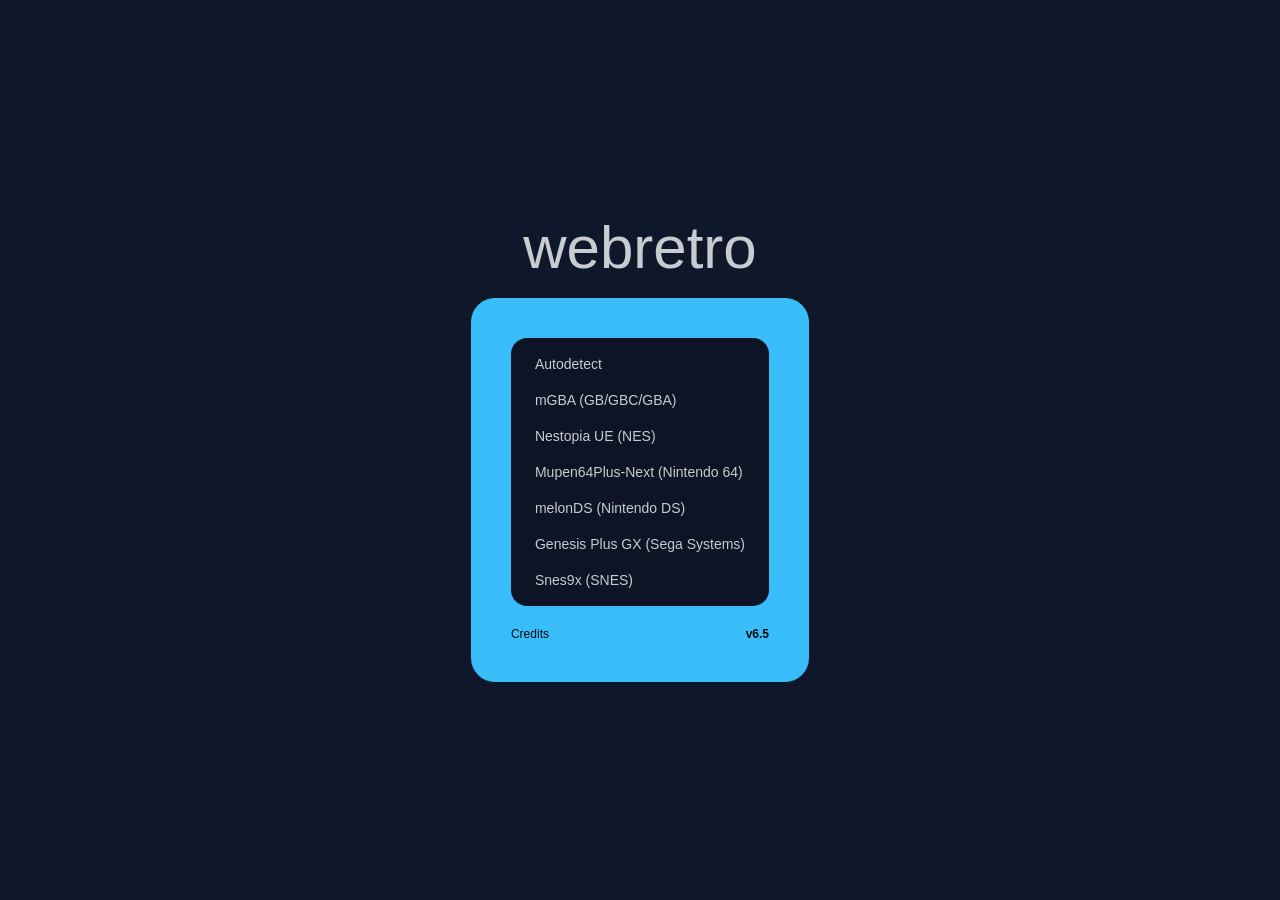
<file: index.html>
<!-- Base Source Code: https://github.com/BinBashBanana/webretro -->
<html data-theme="night">
    <head>
    	<title>webretro</title>
    	<link rel="stylesheet" href="assets/base.css">
    	<link rel="stylesheet" href="assets/daisyui.min.css">
    	<link rel="stylesheet" href="assets/jswindow.css">
    	<link rel="dns-prefetch" href="https://cdn.jsdelivr.net/">
    </head>
    
    <body>
    	<div class="main bg-base-100" id="mainarea">
    
    		<div id="menubar" class="m-4">
    			<input type="checkbox" id="menuhider" checked>
    			<label for="menuhider" class="menuhiderlabel"></label>
    			<ul id="menu" class="items-center justify-center rounded-3xl z-10 p-20 flex flex-col justify-between select-none">
    				<li>
    					<a id="keybindsbutton" href="">Keybinds</a>
    				</li>
    				<li>
    					Saves
    					<ul>
    						<li class="pointer disabled" id="savegame">Save Game</li>
    						<li class="pointer disabled" id="resetbutton">Reset</li>
    						<li class="pointer disabled" id="exportsave">Export SRAM</li>
    						<li class="pointer disabled" id="importsave">Import SRAM</li>
    						<li class="disabled"><label><input type="checkbox" id="autosave" checked disabled>Autosave
    								(5m)</label></li>
    						<li><a id="savesbutton" href="">Recover Saves</a></li>
    					</ul>
    				</li>
    				<li>States
    					<ul>
    						<li class="pointer disabled" id="savestate">Save State</li>
    						<li class="pointer disabled" id="loadstate">Load State</li>
    						<li class="pointer disabled" id="undosavestate">Undo Save State</li>
    						<li class="pointer disabled" id="undoloadstate">Undo Load State</li>
    						<li class="pointer disabled" id="exportstate">Export State</li>
    						<li class="pointer disabled" id="importstate">Import State</li>
    						<li><a id="statesbutton" href="">Recover States</a></li>
    						<li class="menu-long menu-nohover" style="width: 200px;">You must save state before you export
    							state; exported states are not states from the time of exporting.</li>
    					</ul>
    				</li>
    				<li>Screenshots
    					<ul>
    						<li class="pointer disabled" id="takescreenshot">Take Screenshot</li>
    						<li><a id="screenshotsbutton" href="">Screenshots</a></li>
    					</ul>
    				</li>
    				<li>More
    					<ul>
    						<li class="disabled" title="May resolve minor scaling issues"><label><input type="checkbox"
    									id="smooth" disabled>Smooth Scaling</label></li>
    						<li class="pointer" id="fullscreenbutton">Fullscreen</li>
    						<li class="pointer" id="consolebutton">Console</li>
    						<li>Theme
    							<ul>
    								<li class="menu-nohover">
    									<form id="themeselector" class="menuform">
    										<label><input type="radio" name="theme" value="iodinelight">Iodine (Light)</label>
    										<label><input type="radio" name="theme" value="iodinedark">Iodine (Dark)</label>
    										<label><input type="radio" name="theme" value="webplayer">Web Player</label>
    										<label><input type="radio" name="theme" value="webplayernavy">Web Player (Navy)</label>
    									</form>
    								</li>
    							</ul>
    						</li>
    						<li class="pointer disabled" id="resetbutton2">Reset</li>
    						<li class="pointer disabled" id="mousegrabbutton">Mouse Grab</li>
    						<li class="pointer disabled" id="gamefocusbutton">Game Focus</li>
    						<li>Shaders
    							<ul>
    								<li class="disabled">(Coming soon)</li>
    							</ul>
    						</li>
    						<li id="pso">Pre-start Options
    							<ul>
    								<li class="menu-nohover">
    									<form class="menuform" data-core="a5200">
    										<label><input type="checkbox" data-opt="lowpass">Low-pass Filter</label>
    									</form>
    									<form class="menuform" data-core="mednafen_psx">
    										<label><input type="checkbox" data-opt="highres">High Resolution</label>
    										<label><input type="checkbox" data-opt="ditherscaling">Dither Scaling</label>
    										<label><input type="checkbox" data-opt="widescreen">Widescreen Hack</label>
    										<label><input type="checkbox" data-opt="antijitter">PGXP Anti-jitter</label>
    									</form>
    									<form class="menuform" data-core="mednafen_psx_hw">
    										<label><input type="checkbox" data-opt="softwarerenderer">Use Software
    											Renderer</label>
    										<label><input type="checkbox" data-opt="highres">High Resolution</label>
    										<label><input type="checkbox" data-opt="ditherscaling">Dither Scaling</label>
    										<label><input type="checkbox" data-opt="widescreen">Widescreen Hack</label>
    										<label><input type="checkbox" data-opt="antijitter">PGXP Anti-jitter</label>
    									</form>
    									<form class="menuform" data-core="mednafen_vb">
    										<label><input type="checkbox" data-opt="anaglyph">Red/Blue Anaglyph</label>
    									</form>
    									<form class="menuform" data-core="mednafen_wswan">
    										<label><input type="checkbox" data-opt="75hz">75hz Mode</label>
    										<label><input type="checkbox" data-opt="portrait">Portrait Orientation</label>
    										<label><input type="checkbox" data-opt="lowpass">Low-pass Filter</label>
    									</form>
    									<form class="menuform" data-core="melonds">
    										<label><input type="checkbox" data-opt="leftright">Left/Right</label>
    									</form>
    									<form class="menuform" data-core="mgba">
    										<label><input type="checkbox" data-opt="lowpass">Low-pass Filter</label>
    									</form>
    									<form class="menuform" data-core="mupen64plus_next">
    										<label><input type="checkbox" data-opt="highres">High Resolution</label>
    										<label><input type="checkbox" data-opt="widescreen">Widescreen Hack</label>
    									</form>
    									<form class="menuform" data-core="o2em">
    										<label><input type="checkbox" data-opt="lowpass">Low-pass Filter</label>
    									</form>
    									<form class="menuform" data-core="parallel_n64">
    										<label><input type="checkbox" data-opt="highres">High Resolution</label>
    										<label title="Use gles2n64 instead of Glide64"><input type="checkbox"
    												data-opt="renderer2">Use glN64</label>
    									</form>
    									<form class="menuform" data-core="prosystem">
    										<label><input type="checkbox" data-opt="lowpass">Low-pass Filter</label>
    									</form>
    									<form class="menuform" data-core="snes9x">
    										<label><input type="checkbox" data-opt="mouse">SNES Mouse</label>
    									</form>
    									<form class="menuform" data-core="stella2014">
    										<label><input type="checkbox" data-opt="lowpass">Low-pass Filter</label>
    									</form>
    									<form class="menuform" data-core="vecx">
    										<label><input type="checkbox" data-opt="softwarerenderer">Use Software
    											Renderer</label>
    									</form>
    									<form class="menuform" data-core="virtualjaguar">
    										<label><input type="checkbox" data-opt="fastblitter">Fast Blitter</label>
    									</form>
    									<form class="menuform" data-core="yabause">
    										<label><input type="checkbox" data-opt="frameskip">Enable Frameskip</label>
    									</form>
    								</li>
    							</ul>
    						</li>
    					</ul>
    				</li>
    				<li id="menubutton" class="disabled">
    					Menu
    				</li>
    				<li id="pause" class="disabled">
    					Pause
    				</li>
    			</ul>
    		</div>
    
    		<!-- grandParent -->
    		<div class="flex flex-col items-center justify-center h-full w-full">
    		    
    			<!-- Title -->
    			<h1 id="webretrotitle" class="text-6xl mb-5">webretro</h1>
    
    			<!-- main box -->
    			<div id="ffd" class="bg-primary rounded-3xl overflow-auto z-10 p-10 flex flex-col justify-between mb- select-none">
    			    
    				<!-- core section -->
    				<div id="coreselectarea" class="flex flex-col items-center justify-center">
    					<!-- <li><a href="?core=autodetect" class="greyer">AutoDetect</a></li> -->
    					<span id="corelist" class="menu bg-base-200 rounded-box"></span>
    				</div>
    
    				<!-- hidden then shown just the rom upload -->
    				<div id="uploadarea" class="flex flex-col items-center justify-center">
    					<h2 class="text-3xl mb-5 text-bold text-primary-content"><span id="systemname"></span> Emulator</h2>
    					<input type="button" id="upload" value="Choose ROM File" class="btn">
    				</div>
                
    				<!-- constant source footer  -->
    				<div class="source flex justify-between mt-5 text-primary-content text-xs">
    					<a href="info/Info.html" target="_blank">Credits</a>
    					<span id="versionindicator"class="cursor-help"></span>
    				</div>
    			</div>
    			
    		</div
    		
    		<input type="button" id="startbutton" value="Start">
    		<div id="loadingdiv">
    			<p class="loadingloading">Loading</p>
    			<p id="loadingtext"></p>
    			<progress id="loadingbar" max="1"></progress>
    		</div>
    		<canvas id="canvas" class="texturePixelated"></canvas>
    		<div id="canvasmask">
    			<div id="resume">
    				<div>
    					<h1>Paused</h1>
    					<h3>Click to resume</h3>
    				</div>
    			</div>
    			<div id="sidealertholder"></div>
    		</div>
    		<div id="modals">
    			<div id="managers">
    				<div class="modaltop">
    					<h2 id="managertitle"></h2>
    					<span id="managerclose">&#x2716;</span>
    				</div>
    				<div id="keybindmanager">
    					<h4>Click on the right column to change a key. Press save when you are finished!</h4>
    					<table class="managertableparent managertableparentshort">
    						<tbody class="managertable" id="keybindtable"></tbody>
    					</table>
    					<input type="button" id="savekeybinds" class="specialblue" value="Save">
    					<input type="button" id="resetkeybinds" value="Reset to Default">
    				</div>
    				<div id="screenshotmanager">
    					<div id="screenshotsdiv"></div>
    					<div class="screenshotsbottom">
    						<h4>Screenshots do not persist through page reloads! Download your screenshots now!</h4>
    						<input type="button" id="downloadallscreenshots" value="Download All (zip)">
    					</div>
    				</div>
    				<div id="savemanager">
    					<table class="managertableparent">
    						<tbody class="managertable" id="savetable"></tbody>
    					</table>
    					<h4>Here, you can download all of the webretro saves and states made on <i>this domain</i>.</h4>
    					<div class="savesbottom">
    						<span id="quotatext"></span>
    					</div>
    				</div>
    				<div id="romselector">
    					<table class="managertableparent">
    						<tbody class="managertable" id="romselectortable"></tbody>
    					</table>
    					<h4 id="recommendedextensions"></h4>
    				</div>
    			</div>
    		</div>
    	</div>
    </body>
    <script src="assets/tailwindcss.js"></script>
    <script src="assets/zip.min.js"></script>
    <script src="assets/md5.min.js"></script>
    <script src="uauth/uauth.js"></script>
    <script src="assets/jswindow.js"></script>
    <script src="assets/charToCodeMap.js"></script>
    <script src="assets/base.js"></script>
</html>
</file>
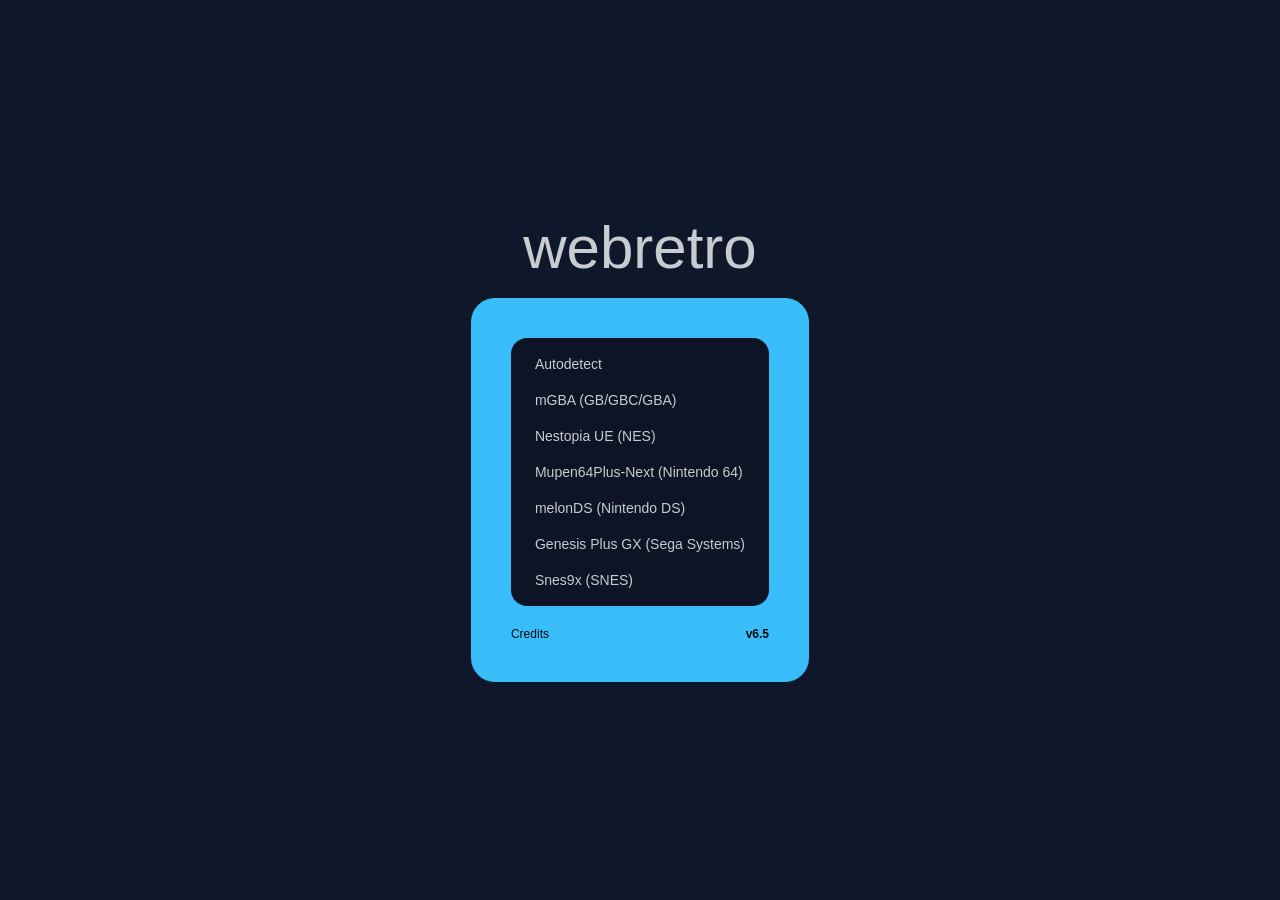
<file: RetroArch.html>
<!-- Base Source Code: https://github.com/BinBashBanana/webretro -->
<html data-theme="night">
    <head>
    	<title>webretro</title>
    	<link rel="stylesheet" href="assets/base.css">
    	<link rel="stylesheet" href="assets/daisyui.min.css">
    	<link rel="stylesheet" href="assets/jswindow.css">
    	<link rel="dns-prefetch" href="https://cdn.jsdelivr.net/">
    </head>
    
    <body>
    	<div class="main bg-base-100" id="mainarea">
    
    		<div id="menubar">
    			<input type="checkbox" id="menuhider" checked>
    			<label for="menuhider" class="menuhiderlabel"></label>
    			<ul id="menu">
    				<li class="menuback"><a href="RetroArch.html" title="Back to core selection"></a></li>
    				<li>
    					<a id="keybindsbutton" href="">Keybinds</a>
    				</li>
    				<li>
    					Saves
    					<ul>
    						<li class="pointer disabled" id="savegame">Save Game</li>
    						<li class="pointer disabled" id="resetbutton">Reset</li>
    						<li class="pointer disabled" id="exportsave">Export SRAM</li>
    						<li class="pointer disabled" id="importsave">Import SRAM</li>
    						<li class="disabled"><label><input type="checkbox" id="autosave" checked disabled>Autosave
    								(5m)</label></li>
    						<li><a id="savesbutton" href="">Recover Saves</a></li>
    					</ul>
    				</li>
    				<li>States
    					<ul>
    						<li class="pointer disabled" id="savestate">Save State</li>
    						<li class="pointer disabled" id="loadstate">Load State</li>
    						<li class="pointer disabled" id="undosavestate">Undo Save State</li>
    						<li class="pointer disabled" id="undoloadstate">Undo Load State</li>
    						<li class="pointer disabled" id="exportstate">Export State</li>
    						<li class="pointer disabled" id="importstate">Import State</li>
    						<li><a id="statesbutton" href="">Recover States</a></li>
    						<li class="menu-long menu-nohover" style="width: 200px;">You must save state before you export
    							state; exported states are not states from the time of exporting.</li>
    					</ul>
    				</li>
    				<li>Screenshots
    					<ul>
    						<li class="pointer disabled" id="takescreenshot">Take Screenshot</li>
    						<li><a id="screenshotsbutton" href="">Screenshots</a></li>
    					</ul>
    				</li>
    				<li>More
    					<ul>
    						<li class="disabled" title="May resolve minor scaling issues"><label><input type="checkbox"
    									id="smooth" disabled>Smooth Scaling</label></li>
    						<li class="pointer" id="fullscreenbutton">Fullscreen</li>
    						<li class="pointer" id="consolebutton">Console</li>
    						<li>Theme
    							<ul>
    								<li class="menu-nohover">
    									<form id="themeselector" class="menuform">
    										<label><input type="radio" name="theme" value="iodinelight">Iodine (Light)</label>
    										<label><input type="radio" name="theme" value="iodinedark">Iodine (Dark)</label>
    										<label><input type="radio" name="theme" value="webplayer">Web Player</label>
    										<label><input type="radio" name="theme" value="webplayernavy">Web Player (Navy)</label>
    									</form>
    								</li>
    							</ul>
    						</li>
    						<li class="pointer disabled" id="resetbutton2">Reset</li>
    						<li class="pointer disabled" id="mousegrabbutton">Mouse Grab</li>
    						<li class="pointer disabled" id="gamefocusbutton">Game Focus</li>
    						<li>Shaders
    							<ul>
    								<li class="disabled">(Coming soon)</li>
    							</ul>
    						</li>
    						<li id="pso">Pre-start Options
    							<ul>
    								<li class="menu-nohover">
    									<form class="menuform" data-core="a5200">
    										<label><input type="checkbox" data-opt="lowpass">Low-pass Filter</label>
    									</form>
    									<form class="menuform" data-core="mednafen_psx">
    										<label><input type="checkbox" data-opt="highres">High Resolution</label>
    										<label><input type="checkbox" data-opt="ditherscaling">Dither Scaling</label>
    										<label><input type="checkbox" data-opt="widescreen">Widescreen Hack</label>
    										<label><input type="checkbox" data-opt="antijitter">PGXP Anti-jitter</label>
    									</form>
    									<form class="menuform" data-core="mednafen_psx_hw">
    										<label><input type="checkbox" data-opt="softwarerenderer">Use Software
    											Renderer</label>
    										<label><input type="checkbox" data-opt="highres">High Resolution</label>
    										<label><input type="checkbox" data-opt="ditherscaling">Dither Scaling</label>
    										<label><input type="checkbox" data-opt="widescreen">Widescreen Hack</label>
    										<label><input type="checkbox" data-opt="antijitter">PGXP Anti-jitter</label>
    									</form>
    									<form class="menuform" data-core="mednafen_vb">
    										<label><input type="checkbox" data-opt="anaglyph">Red/Blue Anaglyph</label>
    									</form>
    									<form class="menuform" data-core="mednafen_wswan">
    										<label><input type="checkbox" data-opt="75hz">75hz Mode</label>
    										<label><input type="checkbox" data-opt="portrait">Portrait Orientation</label>
    										<label><input type="checkbox" data-opt="lowpass">Low-pass Filter</label>
    									</form>
    									<form class="menuform" data-core="melonds">
    										<label><input type="checkbox" data-opt="leftright">Left/Right</label>
    									</form>
    									<form class="menuform" data-core="mgba">
    										<label><input type="checkbox" data-opt="lowpass">Low-pass Filter</label>
    									</form>
    									<form class="menuform" data-core="mupen64plus_next">
    										<label><input type="checkbox" data-opt="highres">High Resolution</label>
    										<label><input type="checkbox" data-opt="widescreen">Widescreen Hack</label>
    									</form>
    									<form class="menuform" data-core="o2em">
    										<label><input type="checkbox" data-opt="lowpass">Low-pass Filter</label>
    									</form>
    									<form class="menuform" data-core="parallel_n64">
    										<label><input type="checkbox" data-opt="highres">High Resolution</label>
    										<label title="Use gles2n64 instead of Glide64"><input type="checkbox"
    												data-opt="renderer2">Use glN64</label>
    									</form>
    									<form class="menuform" data-core="prosystem">
    										<label><input type="checkbox" data-opt="lowpass">Low-pass Filter</label>
    									</form>
    									<form class="menuform" data-core="snes9x">
    										<label><input type="checkbox" data-opt="mouse">SNES Mouse</label>
    									</form>
    									<form class="menuform" data-core="stella2014">
    										<label><input type="checkbox" data-opt="lowpass">Low-pass Filter</label>
    									</form>
    									<form class="menuform" data-core="vecx">
    										<label><input type="checkbox" data-opt="softwarerenderer">Use Software
    											Renderer</label>
    									</form>
    									<form class="menuform" data-core="virtualjaguar">
    										<label><input type="checkbox" data-opt="fastblitter">Fast Blitter</label>
    									</form>
    									<form class="menuform" data-core="yabause">
    										<label><input type="checkbox" data-opt="frameskip">Enable Frameskip</label>
    									</form>
    								</li>
    							</ul>
    						</li>
    					</ul>
    				</li>
    				<li id="menubutton" class="disabled">
    					Menu
    				</li>
    				<li id="pause" class="disabled">
    					Pause
    				</li>
    			</ul>
    		</div>
    
    		<!-- grandParent -->
    		<div class="flex flex-col items-center justify-center h-full w-full">
    		    
    			<!-- Title -->
    			<h1 id="webretrotitle" class="text-6xl mb-5">webretro</h1>
    
    			<!-- main box -->
    			<div id="ffd" class="bg-primary rounded-3xl overflow-auto z-10 p-10 flex flex-col justify-between mb-">
    			    
    				<!-- core section -->
    				<div id="coreselectarea" class="flex flex-col items-center justify-center">
    					<!-- <li><a href="?core=autodetect" class="greyer">AutoDetect</a></li> -->
    					<span id="corelist" class="menu bg-base-200 rounded-box"></span>
    				</div>
    
    				<!-- hidden then shown just the rom upload -->
    				<div id="uploadarea" class="flex flex-col items-center justify-center">
    					<h2 class="text-3xl mb-5 text-bold text-primary-content"><span id="systemname"></span> Emulator</h2>
    					<input type="button" id="upload" value="Choose ROM File" class="btn">
    				</div>
                
    				<!-- constant source footer  -->
    				<div class="source flex justify-between mt-5 text-primary-content text-xs">
    					<a href="info/Info.html" target="_blank">Credits</a>
    					<span id="versionindicator"class="cursor-help"></span>
    				</div>
    			</div>
    			
    		</div
    		
    		<input type="button" id="startbutton" value="Start">
    		<div id="loadingdiv">
    			<p class="loadingloading">Loading</p>
    			<p id="loadingtext"></p>
    			<progress id="loadingbar" max="1"></progress>
    		</div>
    		<canvas id="canvas" class="texturePixelated"></canvas>
    		<div id="canvasmask">
    			<div id="resume">
    				<div>
    					<h1>Paused</h1>
    					<h3>Click to resume</h3>
    				</div>
    			</div>
    			<div id="sidealertholder"></div>
    		</div>
    		<div id="modals">
    			<div id="managers">
    				<div class="modaltop">
    					<h2 id="managertitle"></h2>
    					<span id="managerclose">&#x2716;</span>
    				</div>
    				<div id="keybindmanager">
    					<h4>Click on the right column to change a key. Press save when you are finished!</h4>
    					<table class="managertableparent managertableparentshort">
    						<tbody class="managertable" id="keybindtable"></tbody>
    					</table>
    					<input type="button" id="savekeybinds" class="specialblue" value="Save">
    					<input type="button" id="resetkeybinds" value="Reset to Default">
    				</div>
    				<div id="screenshotmanager">
    					<div id="screenshotsdiv"></div>
    					<div class="screenshotsbottom">
    						<h4>Screenshots do not persist through page reloads! Download your screenshots now!</h4>
    						<input type="button" id="downloadallscreenshots" value="Download All (zip)">
    					</div>
    				</div>
    				<div id="savemanager">
    					<table class="managertableparent">
    						<tbody class="managertable" id="savetable"></tbody>
    					</table>
    					<h4>Here, you can download all of the webretro saves and states made on <i>this domain</i>.</h4>
    					<div class="savesbottom">
    						<span id="quotatext"></span>
    					</div>
    				</div>
    				<div id="romselector">
    					<table class="managertableparent">
    						<tbody class="managertable" id="romselectortable"></tbody>
    					</table>
    					<h4 id="recommendedextensions"></h4>
    				</div>
    			</div>
    		</div>
    	</div>
    </body>
    <script src="assets/tailwindcss.js"></script>
    <script src="assets/zip.min.js"></script>
    <script src="assets/md5.min.js"></script>
    <script src="uauth/uauth.js"></script>
    <script src="assets/jswindow.js"></script>
    <script src="assets/charToCodeMap.js"></script>
    <script src="assets/base.js"></script>
</html>
</file>
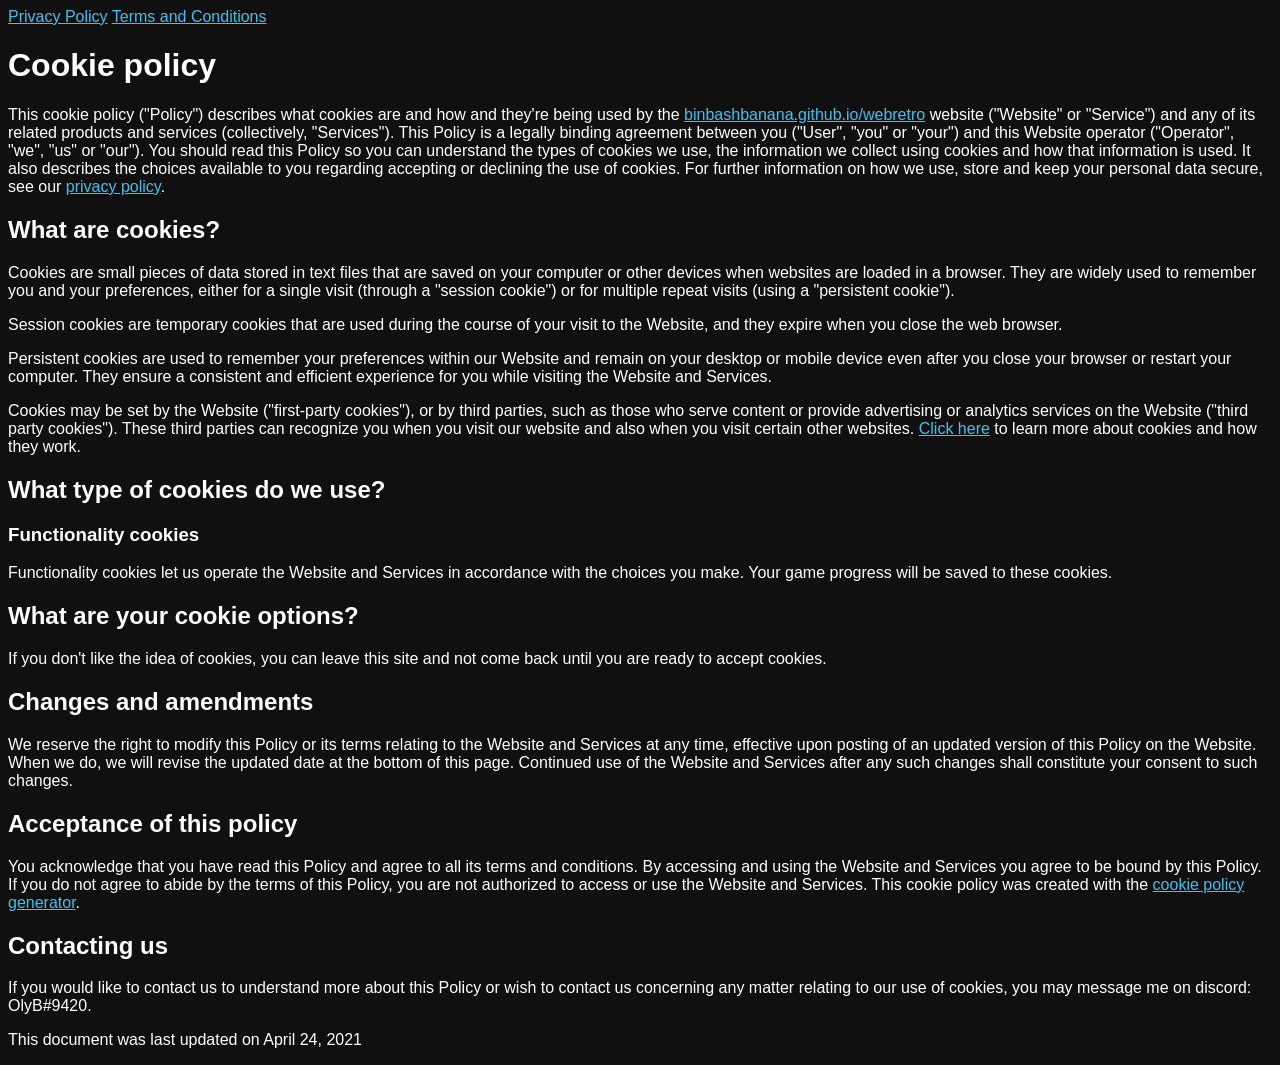
<file: info/cookiepolicy.html>
<!DOCTYPE html>
<html>
	<head>
		<meta charset="UTF-8">
		<title>Cookie Policy | webretro</title>
		<style>
			body {
				background-color: #101010;
				color: white;
				font-family: sans-serif;
			}
			
			a {
				color: #3ec3f0;
			}
		</style>
	</head>
	<body>
		<a href="privacy.html">Privacy Policy</a>
		<a href="tos.html">Terms and Conditions</a>
		<h1>Cookie policy</h1>
		<p>This cookie policy (&quot;Policy&quot;) describes what cookies are and how and they&#039;re being used by the <a target="_blank" rel="nofollow" href="https://binbashbanana.github.io/webretro">binbashbanana.github.io/webretro</a> website (&quot;Website&quot; or &quot;Service&quot;) and any of its related products and services (collectively, &quot;Services&quot;). This Policy is a legally binding agreement between you (&quot;User&quot;, &quot;you&quot; or &quot;your&quot;) and this Website operator (&quot;Operator&quot;, &quot;we&quot;, &quot;us&quot; or &quot;our&quot;). You should read this Policy so you can understand the types of cookies we use, the information we collect using cookies and how that information is used. It also describes the choices available to you regarding accepting or declining the use of cookies. For further information on how we use, store and keep your personal data secure, see our <a target="_blank" rel="nofollow" href="http://privacy.html">privacy policy</a>.</p>
		<h2>What are cookies?</h2>
		<p>Cookies are small pieces of data stored in text files that are saved on your computer or other devices when websites are loaded in a browser. They are widely used to remember you and your preferences, either for a single visit (through a &quot;session cookie&quot;) or for multiple repeat visits (using a &quot;persistent cookie&quot;).</p>
		<p>Session cookies are temporary cookies that are used during the course of your visit to the Website, and they expire when you close the web browser.</p>
		<p>Persistent cookies are used to remember your preferences within our Website and remain on your desktop or mobile device even after you close your browser or restart your computer. They ensure a consistent and efficient experience for you while visiting the Website and Services.</p>
		<p>Cookies may be set by the Website (&quot;first-party cookies&quot;), or by third parties, such as those who serve content or provide advertising or analytics services on the Website (&quot;third party cookies&quot;). These third parties can recognize you when you visit our website and also when you visit certain other websites. <a target="_blank" href="https://www.websitepolicies.com/blog/cookies">Click here</a> to learn more about cookies and how they work.</p>
		<h2>What type of cookies do we use?</h2>
		<h3>Functionality cookies</h3>
		<p>Functionality cookies let us operate the Website and Services in accordance with the choices you make. Your game progress will be saved to these cookies.</p>
		<h2>What are your cookie options?</h2>
		<p>If you don't like the idea of cookies, you can leave this site and not come back until you are ready to accept cookies.</p>
		<h2>Changes and amendments</h2>
		<p>We reserve the right to modify this Policy or its terms relating to the Website and Services at any time, effective upon posting of an updated version of this Policy on the Website. When we do, we will revise the updated date at the bottom of this page. Continued use of the Website and Services after any such changes shall constitute your consent to such changes.</p>
		<h2>Acceptance of this policy</h2>
		<p>You acknowledge that you have read this Policy and agree to all its terms and conditions. By accessing and using the Website and Services you agree to be bound by this Policy. If you do not agree to abide by the terms of this Policy, you are not authorized to access or use the Website and Services. This cookie policy was created with the <a target="_blank" href="https://www.websitepolicies.com/cookie-policy-generator">cookie policy generator</a>.</p>
		<h2>Contacting us</h2>
		<p>If you would like to contact us to understand more about this Policy or wish to contact us concerning any matter relating to our use of cookies, you may message me on discord: OlyB#9420.</p>
		<p>This document was last updated on April 24, 2021</p>
	</body>
</html>
</file>
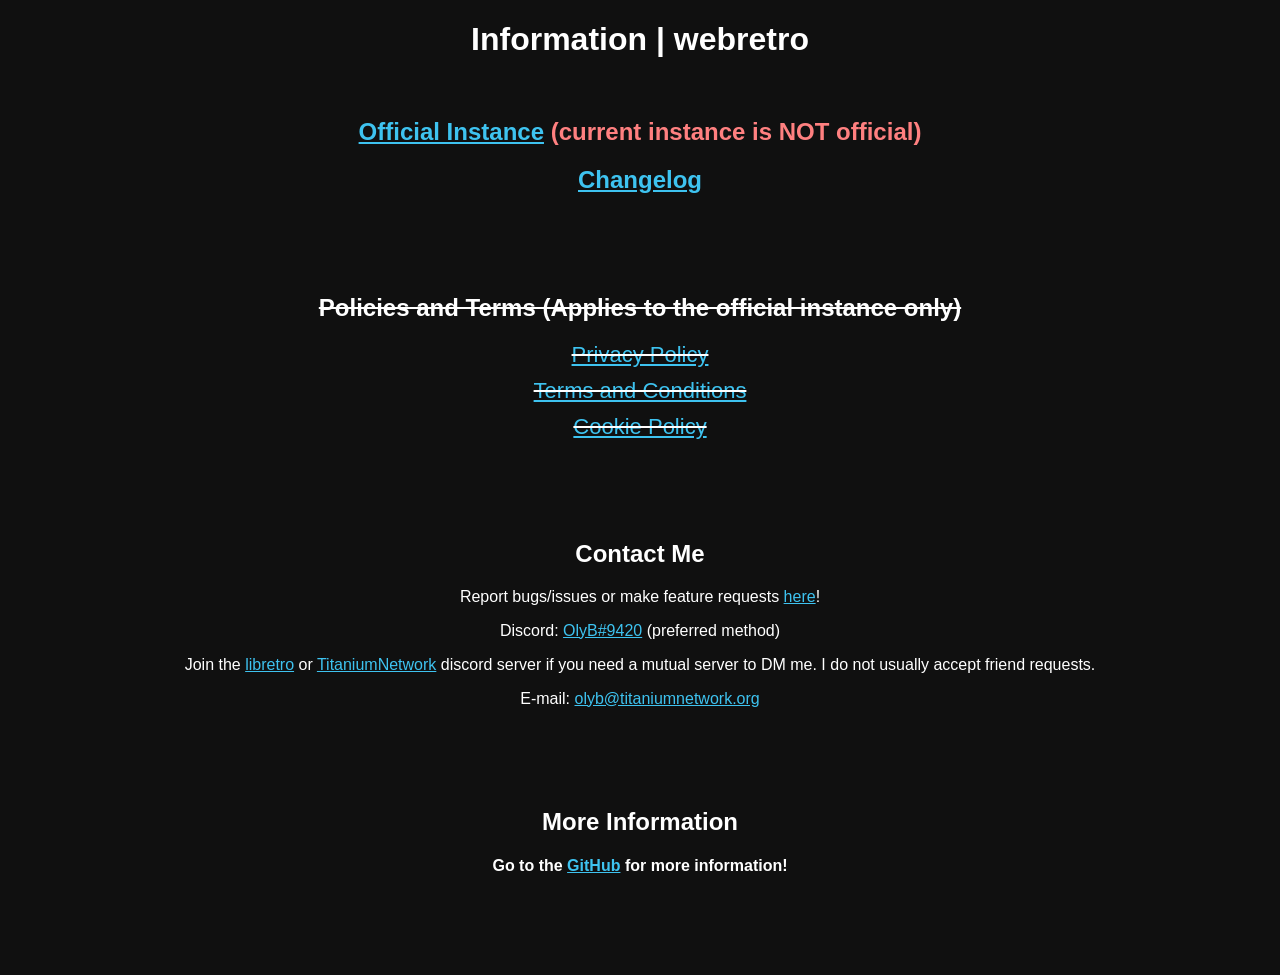
<file: info/Info.html>
<!DOCTYPE html>
<html>
	<head>
		<meta charset="UTF-8">
		<title>Information | webretro</title>
		<style>
			body {
				color: white;
				background-color: #101010;
				font-family: sans-serif;
				text-align: center;
			}
			
			a {
				color: #3ec3f0;
			}
			
			a.biglink {
				font-size: 22px;
				display: block;
				margin: 10px;
				width: max-content;
				position: relative;
				margin-left: 50%;
				transform: translateX(-50%);
			}
			
			p.breaker {
				margin-top: 100px;
			}
			
			ul {
				list-style: none;
				padding: 0px;
			}
			
			ul li {
				margin-bottom: 8px;
			}
			
			.void {
				text-decoration: line-through;
				pointer-events: none;
				user-select: none;
			}
		</style>
	</head>
	<body>
		<h1>Information | webretro</h1>
		<br>
		<h2><a target="_blank" href="https://binbashbanana.github.io/webretro/">Official Instance</a> <span id="detector"></span></h2>
		<h2><a href="changelog.html">Changelog</a></h2>
		<p class="breaker"></p>
		<div id="legal">
			<h2>Policies and Terms (Applies to the official instance only)</h2>
			<a class="biglink" href="privacy.html">Privacy Policy</a>
			<a class="biglink" href="tos.html">Terms and Conditions</a>
			<a class="biglink" href="cookiepolicy.html">Cookie Policy</a>
		</div>
		<p class="breaker"></p>
		<h2>Contact Me</h2>
		<p>Report bugs/issues or make feature requests <a target="_blank" href="https://github.com/BinBashBanana/webretro/issues">here</a>!</p>
		<p>Discord: <a target="_blank" href="https://discord.com/users/476169716998733834">OlyB#9420</a> (preferred method)</p>
		<p>Join the <a target="_blank" href="https://discord.gg/C4amCeV">libretro</a> or <a target="_blank" href="https://discord.gg/7MX3wEhzrH">TitaniumNetwork</a> discord server if you need a mutual server to DM me. I do not usually accept friend requests.</p>
		<p>E-mail: <a target="_blank" href="mailto:olyb@titaniumnetwork.org">olyb@titaniumnetwork.org</a></p>
		<p class="breaker"></p>
		<h2>More Information</h2>
		<h4>Go to the <a target="_blank" href="https://github.com/BinBashBanana/webretro">GitHub</a> for more information!<h4>
		<p class="breaker"></p>
		<script>
		var detector = document.getElementById("detector");
		if (["binbashbanana.github.io"].includes(window.location.hostname)) {
			detector.textContent = "(current instance is official)";
			detector.style.color = "#80ff80";
		} else {
			detector.textContent = "(current instance is NOT official)";
			detector.style.color = "#ff8080";
			document.getElementById("legal").classList.add("void");
		}
		</script>
	</body>
</html>
</file>
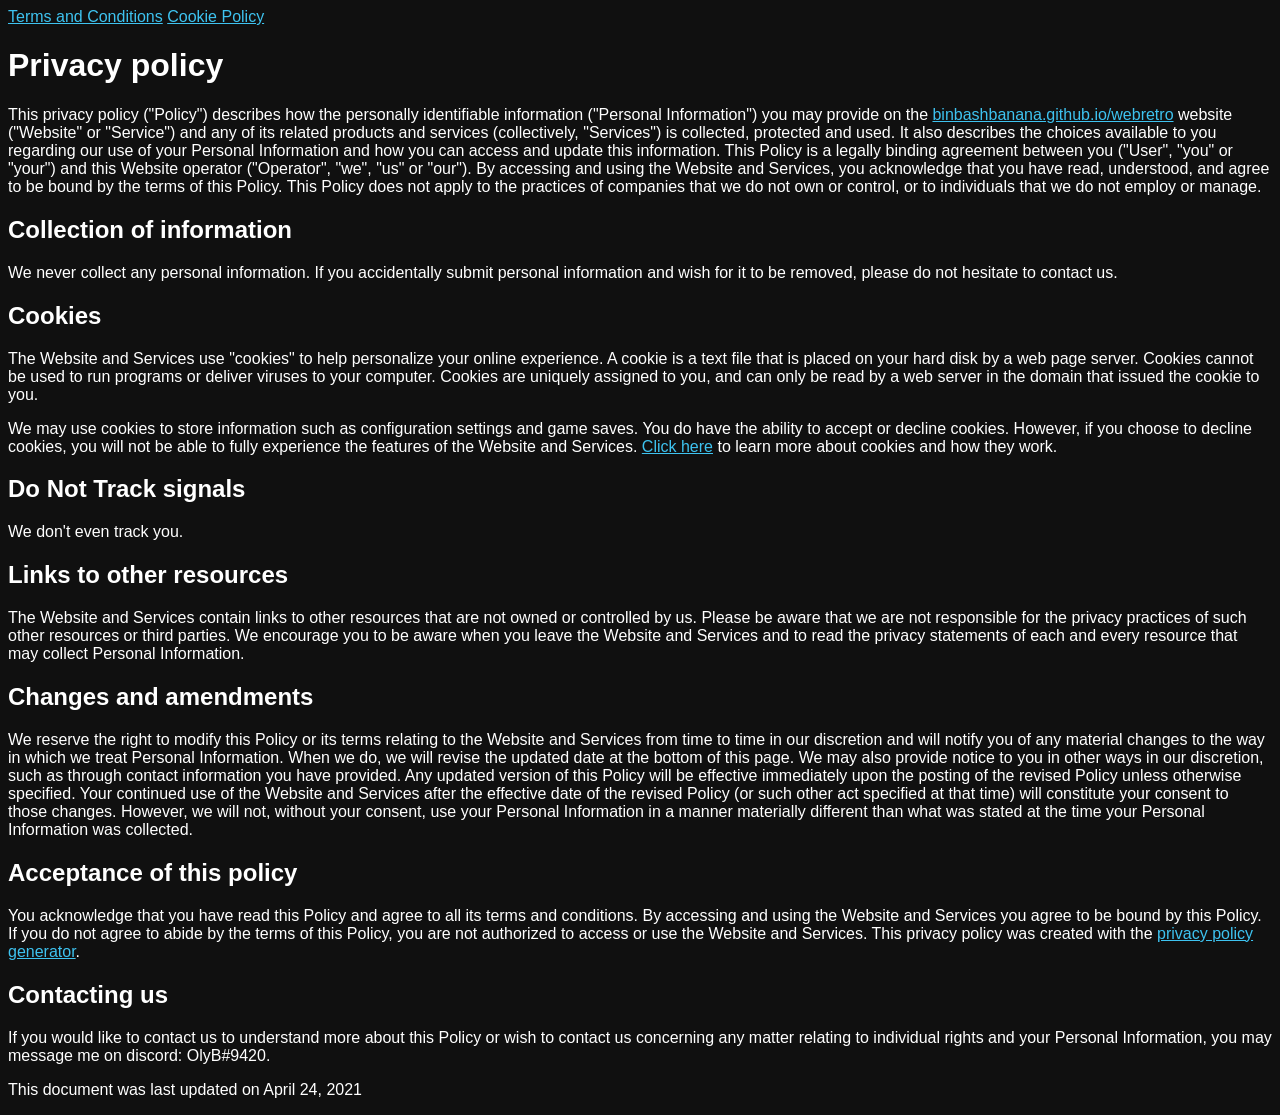
<file: info/privacy.html>
<!DOCTYPE html>
<html>
	<head>
		<meta charset="UTF-8">
		<title>Privacy Policy | webretro</title>
		<style>
			body {
				background-color: #101010;
				color: white;
				font-family: sans-serif;
			}
			
			a {
				color: #3ec3f0;
			}
		</style>
	</head>
	<body>
		<a href="tos.html">Terms and Conditions</a>
		<a href="cookiepolicy.html">Cookie Policy</a>
		<h1>Privacy policy</h1>
		<p> This privacy policy (&quot;Policy&quot;) describes how the personally identifiable information (&quot;Personal Information&quot;) you may provide on the <a target="_blank" rel="nofollow" href="https://binbashbanana.github.io/webretro">binbashbanana.github.io/webretro</a> website (&quot;Website&quot; or &quot;Service&quot;) and any of its related products and services (collectively, &quot;Services&quot;) is collected, protected and used. It also describes the choices available to you regarding our use of your Personal Information and how you can access and update this information. This Policy is a legally binding agreement between you (&quot;User&quot;, &quot;you&quot; or &quot;your&quot;) and this Website operator (&quot;Operator&quot;, &quot;we&quot;, &quot;us&quot; or &quot;our&quot;). By accessing and using the Website and Services, you acknowledge that you have read, understood, and agree to be bound by the terms of this Policy. This Policy does not apply to the practices of companies that we do not own or control, or to individuals that we do not employ or manage.</p>
		<h2>Collection of information</h2>
		<p>We never collect any personal information. If you accidentally submit personal information and wish for it to be removed, please do not hesitate to contact us.</p>
		<h2>Cookies</h2>
		<p>The Website and Services use &quot;cookies&quot; to help personalize your online experience. A cookie is a text file that is placed on your hard disk by a web page server. Cookies cannot be used to run programs or deliver viruses to your computer. Cookies are uniquely assigned to you, and can only be read by a web server in the domain that issued the cookie to you.</p>
		<p>We may use cookies to store information such as configuration settings and game saves. You do have the ability to accept or decline cookies. However, if you choose to decline cookies, you will not be able to fully experience the features of the Website and Services. <a target="_blank" href="https://www.websitepolicies.com/blog/cookies">Click here</a> to learn more about cookies and how they work.</p>
		<h2>Do Not Track signals</h2>
		<p>We don't even track you.</p>
		<h2>Links to other resources</h2>
		<p>The Website and Services contain links to other resources that are not owned or controlled by us. Please be aware that we are not responsible for the privacy practices of such other resources or third parties. We encourage you to be aware when you leave the Website and Services and to read the privacy statements of each and every resource that may collect Personal Information.</p>
		<h2>Changes and amendments</h2>
		<p>We reserve the right to modify this Policy or its terms relating to the Website and Services from time to time in our discretion and will notify you of any material changes to the way in which we treat Personal Information. When we do, we will revise the updated date at the bottom of this page. We may also provide notice to you in other ways in our discretion, such as through contact information you have provided. Any updated version of this Policy will be effective immediately upon the posting of the revised Policy unless otherwise specified. Your continued use of the Website and Services after the effective date of the revised Policy (or such other act specified at that time) will constitute your consent to those changes. However, we will not, without your consent, use your Personal Information in a manner materially different than what was stated at the time your Personal Information was collected.</p>
		<h2>Acceptance of this policy</h2>
		<p>You acknowledge that you have read this Policy and agree to all its terms and conditions. By accessing and using the Website and Services you agree to be bound by this Policy. If you do not agree to abide by the terms of this Policy, you are not authorized to access or use the Website and Services. This privacy policy was created with the <a target="_blank" href="https://www.websitepolicies.com/privacy-policy-generator">privacy policy generator</a>.</p>
		<h2>Contacting us</h2>
		<p>If you would like to contact us to understand more about this Policy or wish to contact us concerning any matter relating to individual rights and your Personal Information, you may message me on discord: OlyB#9420.</p>
		<p>This document was last updated on April 24, 2021</p>
	</body>
</html>
</file>
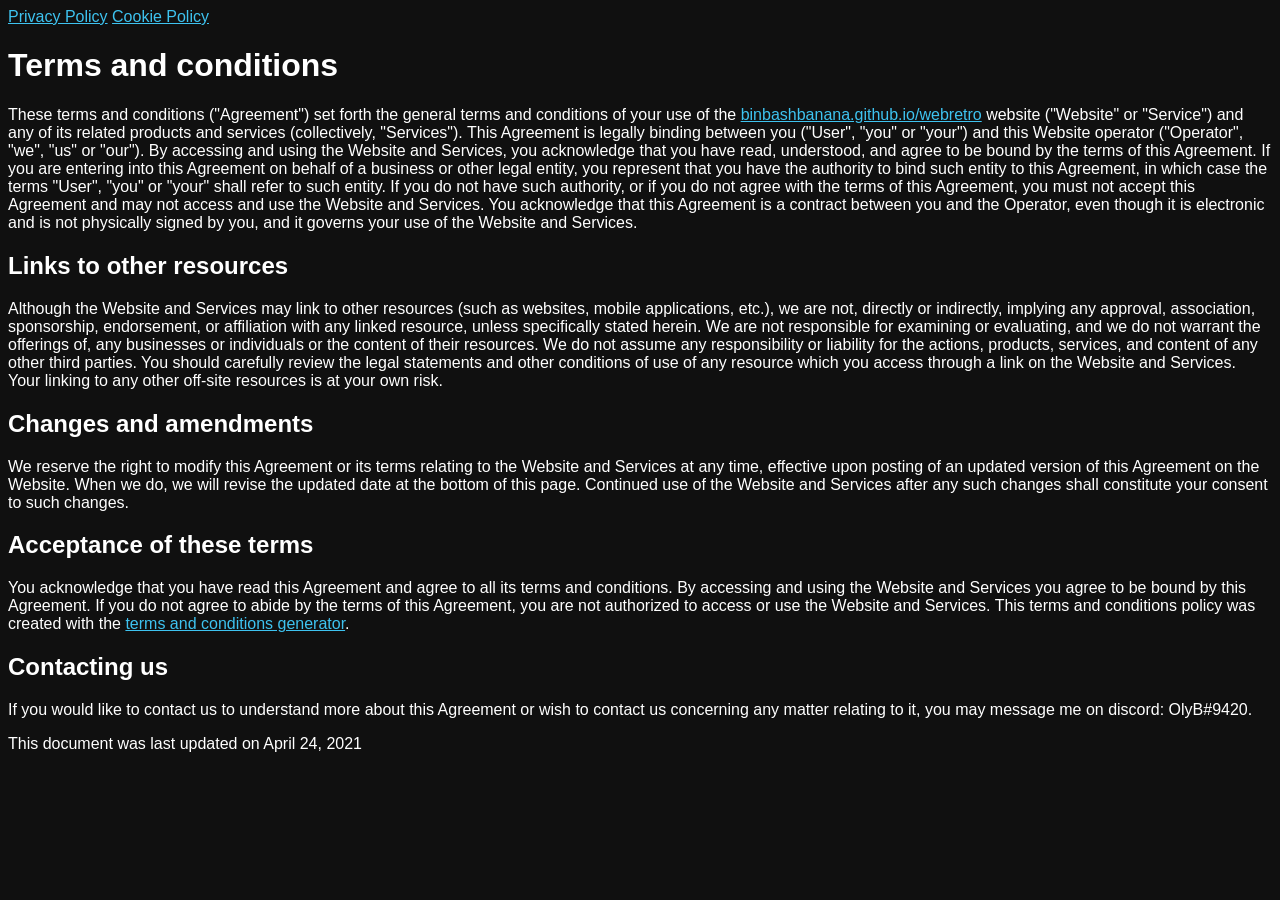
<file: info/tos.html>
<!DOCTYPE html>
<html>
	<head>
		<meta charset="UTF-8">
		<title>Terms and Conditions | webretro</title>
		<style>
			body {
				background-color: #101010;
				color: white;
				font-family: sans-serif;
			}
			
			a {
				color: #3ec3f0;
			}
		</style>
	</head>
	<body>
		<a href="privacy.html">Privacy Policy</a>
		<a href="cookiepolicy.html">Cookie Policy</a>
		<h1>Terms and conditions</h1>
		<p>These terms and conditions (&quot;Agreement&quot;) set forth the general terms and conditions of your use of the <a target="_blank" rel="nofollow" href="https://binbashbanana.github.io/webretro">binbashbanana.github.io/webretro</a> website (&quot;Website&quot; or &quot;Service&quot;) and any of its related products and services (collectively, &quot;Services&quot;). This Agreement is legally binding between you (&quot;User&quot;, &quot;you&quot; or &quot;your&quot;) and this Website operator (&quot;Operator&quot;, &quot;we&quot;, &quot;us&quot; or &quot;our&quot;). By accessing and using the Website and Services, you acknowledge that you have read, understood, and agree to be bound by the terms of this Agreement. If you are entering into this Agreement on behalf of a business or other legal entity, you represent that you have the authority to bind such entity to this Agreement, in which case the terms &quot;User&quot;, &quot;you&quot; or &quot;your&quot; shall refer to such entity. If you do not have such authority, or if you do not agree with the terms of this Agreement, you must not accept this Agreement and may not access and use the Website and Services. You acknowledge that this Agreement is a contract between you and the Operator, even though it is electronic and is not physically signed by you, and it governs your use of the Website and Services.</p>
		<h2>Links to other resources</h2>
		<p>Although the Website and Services may link to other resources (such as websites, mobile applications, etc.), we are not, directly or indirectly, implying any approval, association, sponsorship, endorsement, or affiliation with any linked resource, unless specifically stated herein. We are not responsible for examining or evaluating, and we do not warrant the offerings of, any businesses or individuals or the content of their resources. We do not assume any responsibility or liability for the actions, products, services, and content of any other third parties. You should carefully review the legal statements and other conditions of use of any resource which you access through a link on the Website and Services. Your linking to any other off-site resources is at your own risk.</p>
		<h2>Changes and amendments</h2>
		<p>We reserve the right to modify this Agreement or its terms relating to the Website and Services at any time, effective upon posting of an updated version of this Agreement on the Website. When we do, we will revise the updated date at the bottom of this page. Continued use of the Website and Services after any such changes shall constitute your consent to such changes.</p>
		<h2>Acceptance of these terms</h2>
		<p>You acknowledge that you have read this Agreement and agree to all its terms and conditions. By accessing and using the Website and Services you agree to be bound by this Agreement. If you do not agree to abide by the terms of this Agreement, you are not authorized to access or use the Website and Services. This terms and conditions policy was created with the <a target="_blank" href="https://www.websitepolicies.com/terms-and-conditions-generator">terms and conditions generator</a>.</p>
		<h2>Contacting us</h2>
		<p>If you would like to contact us to understand more about this Agreement or wish to contact us concerning any matter relating to it, you may message me on discord: OlyB#9420.</p>
		<p>This document was last updated on April 24, 2021</p>
	</body>
</html>
</file>
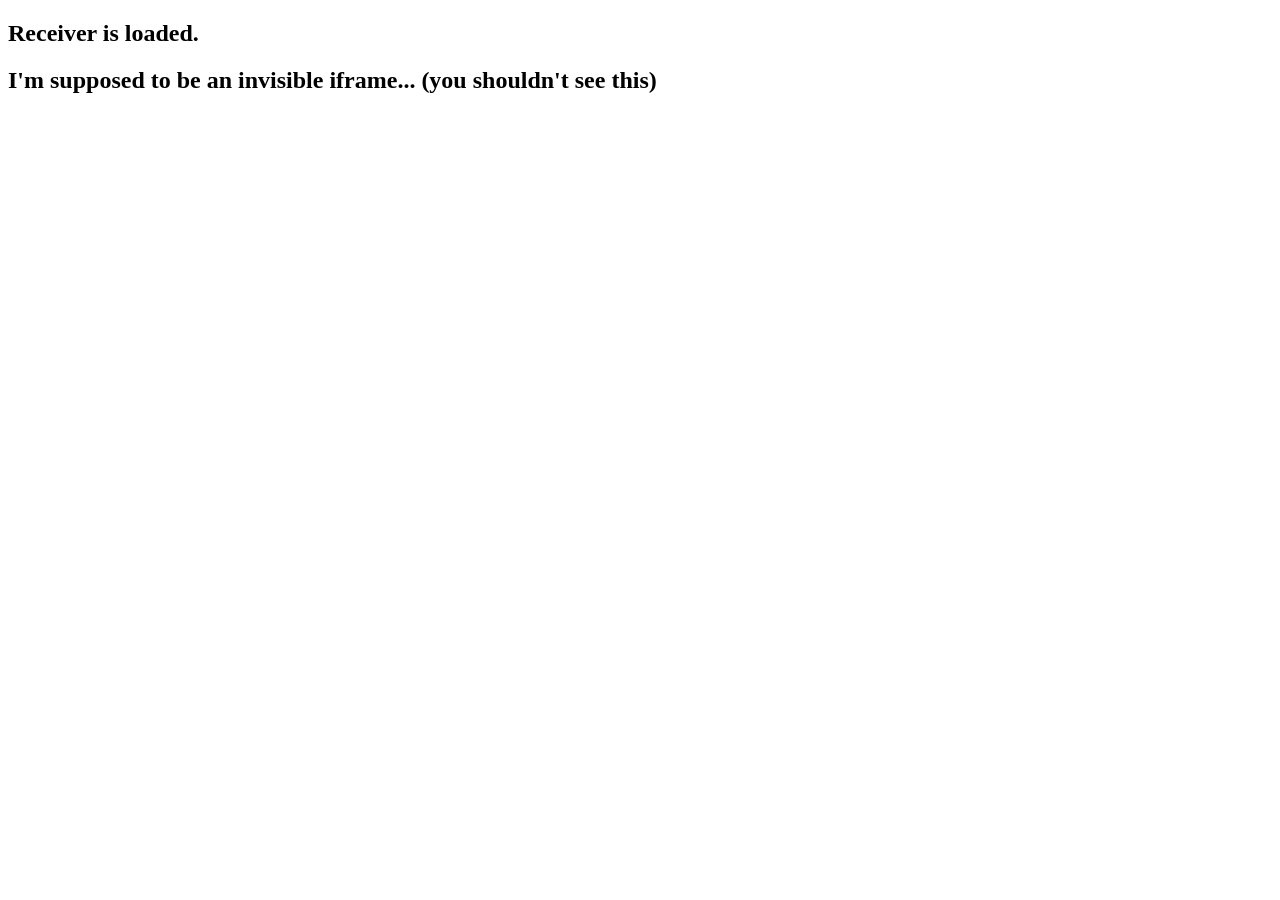
<file: uauth/receiver.html>
<!DOCTYPE html>
<html>
	<head>
		<title>Choose a File</title>
	</head>
	<body>
		<h2>Receiver is loaded.</h2>
		<h2>I'm supposed to be an invisible iframe... (you shouldn't see this)</h2>
		<script>
		let uauthBC = new BroadcastChannel("uauth");
		window.addEventListener("message", function(e) {
			uauthBC.postMessage({fwOrigin: e.origin, webretro: e.data.webretro});
			window.parent.postMessage("acknowledged", "*");
		}, false);
		</script>
	</body>
</html>
</file>
<file: assets/base.css>
body {
	overflow: hidden;
	font-family: sans-serif;
	color: black;
	
	--ffd-min: 200px;
	
	/* theme */
	--menuheight: 45px;
	--maxmenuheight: 45px;
	--menumarginy: 0px;
	--menumarginx: 0px;
	--submargin: 0px;
	--menupaddingy: 12px;
	--menupaddingx: 16px;
	--subpadding: 4px 12px;
	--rounding: 0px;
	--barcolor: #dfdfdf;
	--subcolor: #d8d8d8;
	--barfontcolor: #000000;
	--subfontcolor: #000000;
	--barbuttoncolor: var(--barcolor);
	--barbuttonshadow: none;
	--disabledfontcolor: #5c5c5c;
	
	/* do not modify */
	--menubuttonbordery: calc(var(--menuheight) - calc(var(--menumarginy) * 2));
	--menubuttoncontenty: calc(var(--menubuttonbordery) - calc(var(--menupaddingy) * 2));
}

body[data-theme~="iodinedark"] {
	--barcolor: #2b2b2b;
	--subcolor: #242424;
	--barfontcolor: #dfdfdf;
	--subfontcolor: #dfdfdf;
	--disabledfontcolor: #898989;
}

body[data-theme~="webplayer"] {
	--menuheight: 65px;
	--maxmenuheight: 65px;
	--menumarginy: 14px;
	--menumarginx: 6px;
	--submargin: 0px;
	--subpadding: 10px;
	--rounding: 2px;
	--barcolor: #0275d8;
	--subcolor: #f8f8f8;
	--barfontcolor: #ffffff;
	--subfontcolor: #202020;
	--barbuttoncolor: rgba(255, 255, 255, 0.15);
	--barbuttonshadow: 0 2px 5px 0 rgba(0, 0, 0, 0.16), 0 2px 10px 0 rgba(0, 0, 0, 0.12);
}

body[data-theme~="navy"] {
	--barcolor: #053ba1;
}

#mainarea {
	position: absolute;
	width: 100vw;
	height: 100vh;
	left: 0px;
	right: 0px;
	top: 0px;
	bottom: 0px;
	overflow: hidden;
}

/* --- */

#canvas {
	display: block;
	position: absolute;
	z-index: 4;
	top: 0;
	width: 100vw;
	height: 100vh;
}

#canvasmask {
	position: absolute;
	top: var(--menuheight);
	width: 100vw;
	height: calc(100vh - var(--menuheight));
	transform: translateX(-100vw);
	z-index: 5;
}

#canvasmask>* {
	transform: translateX(100vw);
}

#canvas.textureSmooth {
	image-rendering: auto;
}

#canvas.texturePixelated {
	image-rendering: crisp-edges;
	image-rendering: pixelated;
}

/* --- */

.console, .consolemarker, .consoleinput {
	display: block;
	outline: none;
	appearance: none;
	margin: 0px;
	padding: 2px;
	border: none;
	background-color: black;
	color: #eeeeee;
	font-family: monospace;
}

.console {
	width: calc(100% - 4px);
	height: calc(100% - 24px);
	resize: none;
	overflow: auto;
	white-space: pre;
}

.console::selection, .consoleinput::selection {
	background-color: #f3f3f3;
	color: black;
}

.consolemarker {
	width: 16px;
	height: 16px;
	float: left;
	user-select: none;
	text-align: center;
	font-weight: bold;
	color: #367cf1;
}

.consolemarker::before {
	content: ">";
}

.consoleinput {
	width: calc(100% - 24px);
	height: 16px;
	float: right;
}

/* --- */

ul {
	list-style: none;
	padding: 0px;
	margin: 0px;
}

#menubar {
    position: fixed;
    display: none;
    color: var(--barfontcolor);
    transition: opacity 0.3s ease;
    z-index: 20;
    width: 30%;
    height: 30%;
    right: 0;
    bottom: 0;
    opacity: 1;
}

/* #menubar:hover, #menubar.show {
	opacity: 1;
} */

#menu {
	width: 100%;
	height: 100%;
	background-color: var(--barcolor);
	border-radius: 20px;
	padding: 20px;
}

#menu li {
	white-space: nowrap;
	position: relative;
}

#menu>li {
	cursor: pointer;
	display: inline-block;
	float: left;
	height: 100%;
    width: 75%;
	line-height: var(--menubuttoncontenty);
	border-radius: var(--rounding);
	background-color: var(--barbuttoncolor);
	box-shadow: var(--barbuttonshadow);
	text-align: center;
}

#menu li:not(.disabled, .menu-nohover):hover {
	background-color: rgba(0, 0, 0, 0.1);
}

#menu .menu-long {
	white-space: normal;
}

#menu li input {
	transform: scale(1.5);
	cursor: pointer;
	margin: 0px 12px 0px 0px;
}

#menu li a {
	text-decoration: underline;
	color: inherit;
}

#menu li:hover>ul {
	visibility: visible;
	opacity: 1;
}

#menu ul {
	visibility: hidden;
	opacity: 0;
	position: absolute;
	top: 100%;
	left: 0px;
	background-color: var(--subcolor);
	color: var(--subfontcolor);
	transition: opacity 0.3s ease;
	border-radius: var(--rounding);
	z-index: 1;
}

#menu ul li {
	margin: var(--submargin);
	padding: var(--subpadding);
	cursor: default;
	line-height: initial;
}

#menu ul li.pointer {
	cursor: pointer;
}

#menu .disabled {
	color: var(--disabledfontcolor);
	cursor: not-allowed !important;
}

input[disabled] {
	cursor: not-allowed !important;
}

#menu ul.xlmenu li {
	max-width: none;
}

#menu ul ul {
	top: 0px;
	left: 100%;
}

.menuform label {
	display: block;
	padding: 4px 0px;
	cursor: inherit;
}

#pso, #pso .menuform {
	display: none;
}

/* --- */

.menuhiderlabel {
	position: absolute;
	bottom: 0px;
	right: 0px;
	width: 45px;
	height: 45px;
	cursor: pointer;
	z-index: 1;
}

#menuhider:not(#menuhider:checked) ~ .menuhiderlabel {
	margin: var(--menumarginy) 0px;
	margin-right: calc(var(--menumarginx) * 2);
	width: var(--menubuttonbordery) !important;
	height: var(--menubuttonbordery) !important;
}

.menuhiderlabel::before {
	content: "\25B2";
	position: absolute;
	top: 50%;
	left: 50%;
	transform: translate(-50%, -50%);
	transition: transform 0.2s ease;
}

#menuhider:checked ~ .menuhiderlabel::before {
	transform: translate(-50%, -50%) scaleY(-1);
	color: #dfdfdf !important;
}

.menuhiderlabel::after {
	content: "";
	display: block;
	width: 100%;
	height: 100%;
}

#menuhider:not(#menuhider:checked) ~ .menuhiderlabel::after {
	border-radius: var(--rounding);
	box-shadow: var(--barbuttonshadow);
}

/* .menuhiderlabel:hover::after {
	background-color: rgba(0, 0, 0, 0.1) !important;
} */

#menuhider {
	display: none;
}

#menuhider:checked ~ #menu {
	display: none;
}

.menuback {
	padding: 0px !important;
	width: var(--menubuttonbordery) !important;
	height: var(--menubuttonbordery) !important;
}

.menuback a {
	display: inline-block;
	width: 100%;
	height: 100%;
}

.menuback a::before {
	content: "\25C0";
	position: absolute;
	top: 50%;
	left: 50%;
	transform: translate(-50%, -50%);
}

/* --- */

#ffd {
	display: none;
	/* min-height: var(--ffd-min);
	height: var(--ffd-min);
	width: 400px;
	position: absolute;
	background-color: #dddddd;
	top: 50%;
	left: 50%;
	transform: translate(-50%, -50%);
	text-align: center;
	border-radius: 2px;
	overflow: auto;
	z-index: 8; */
}

#ffd::before {
	opacity: 0;
	width: 100%;
	height: 0px;
	background-color: #333333;
	content: "Drop File";
	position: absolute;
	top: 0px;
	left: 0px;
	z-index: 10;
	display: flex;
	align-items: center;
	justify-content: center;
	font-size: 30px;
	font-weight: bold;
	color: white;
}

#ffd.filehover::before {
	opacity: 1;
	height: 100%;
}

#ffd.filehover {
	border: 2px dashed #dddddd;
	background-color: #333333;
}

#ffd ul li {
	margin-bottom: 3px;
}

#ffd ul li a {
	text-decoration: none;
	color: black;
}

input[type="file"] {
	display: none;
}

.uploadbutton {
	margin: 8px 10px;
	display: inline-block;
	user-select: none;
	cursor: pointer;
}

.uploadimage {
	width: 20px;
	vertical-align: middle;
}

#ffdcontent {
	height: calc(100% - 25px);
	overflow: auto;
}

#uploadarea {
	padding: 10px;
}

#coreselectarea {
	overflow: hidden;
	display: none;
}

.coreorderrow {
	height: 20px;
	margin: 0px;
	margin-bottom: 10px;
}

.coreorderrow label {
	height: 20px;
	line-height: 20px;
	display: inline-block;
}

#coreorder {
	height: 20px;
	display: inline-block;
	vertical-align: top;
	outline: none;
}

#coregithub {
	display: none !important;
}

#versionindicator {
	font-weight: bold;
	cursor: help;
}

.greyer {
	color: #404040 !important;
}

/* --- */

#resume {
	z-index: 10;
	position: absolute;
	height: 100%;
	width: 100%;
	user-select: none;
	display: none;
}

body.paused #canvas {
	filter: blur(10px);
}

body.paused #resume {
	display: block;
}

#resume div {
	position: absolute;
	top: 50%;
	left: 50%;
	transform: translate(-50%, -50%);
	background-color: black;
	color: white;
	padding: 20px;
	text-align: center;
	border-radius: 2px;
}

#resume div h1 {
	margin-top: 0px;
}

#resume div h3 {
	margin-bottom: 0px;
}

/* --- */

#sidealertholder {
	position: absolute;
	right: 10px;
	bottom: 0px;
	width: 200px;
	display: flex;
	flex-direction: column;
	justify-content: flex-end;
}

.sidealert {
	background-color: #317198;
	color: white;
	user-select: none;
	cursor: default;
	margin: 0px;
	padding: 5px 8px;
	opacity: 0;
	transition: all 0.1s ease-in;
	position: relative;
}

.sidealert.on {
	opacity: 1;
	margin-bottom: 10px;
}

/* --- */

#webretrotitle {
	display: none;
}

#webretrotitle.show {
	display: block;
	top: calc(calc(calc(50% - calc(var(--ffd-min) / 2)) - 50px) / 2);
}

body.coreselect #webretrotitle {
	display: block;
	top: calc(calc(calc(50% - calc(max(calc(100% - 240px), var(--ffd-min)) / 2)) - 50px) / 2);
}

#startbutton {
	position: absolute;
	bottom: 30px;
	left: 50%;
	transform: translateX(-50%);
	font-size: 40px;
	padding: 10px 20px;
	z-index: 100;
	outline: none;
	border-radius: 4px;
	cursor: pointer;
	display: none;
}

#updatenotice {
	--ffd-half: calc(var(--ffd-min) / 2);
	position: absolute;
	top: calc(calc(50% + var(--ffd-half)) + 20px);
	left: 50%;
	transform: translateX(-50%);
	max-height: calc(calc(50% - var(--ffd-half)) - 40px);
	max-width: 400px;
	overflow-y: auto;
	margin: 0px;
	padding: 0px 10px;
	color: white;
	white-space: pre-wrap;
	z-index: 8;
	display: none;
}

body.coreselect #updatenotice {
	--ffd-half: calc(max(calc(100% - 240px), var(--ffd-min)) / 2);
}

#loadingdiv {
	position: absolute;
	top: 50%;
	left: 50%;
	transform: translate(-50%, -50%);
	max-height: calc(50% - 140px);
	color: white;
	z-index: 7;
	user-select: none;
	text-align: center;
}

#loadingdiv .loadingloading {
	font-size: 30px;
	margin: 0px;
}

#loadingdiv #loadingtext {
	font-size: 15px;
	margin: 6px 0px 8px 0px;
}

#loadingbar {
	display: none;
}

/* --- */

#modals {
	background-color: rgba(255, 255, 255, 0.4);
	position: absolute;
	width: 100%;
	height: 100%;
	left: 0px;
	right: 0px;
	top: 0px;
	bottom: 0px;
	overflow: hidden;
	z-index: 30;
	display: none;
}

#managers {
	background-color: white;
	position: absolute;
	top: 50%;
	left: 50%;
	transform: translate(-50%, -50%);
	height: calc(100vh - 50px);
}

.modaltop {
	height: 30px;
	line-height: 30px;
	padding: 10px;
}

.modaltop h2 {
	display: inline;
	margin: 5px;
}

.modaltop span {
	float: right;
	width: 30px;
	text-align: center;
	cursor: pointer;
	font-size: 24px;
}

#keybindmanager, #screenshotmanager, #savemanager, #romselector {
	height: calc(100% - 90px);
	padding: 20px;
	padding-top: 10px;
}

#keybindmanager {
	display: none;
	width: 500px;
}

#screenshotmanager {
	display: none;
	width: 1000px;
}

#savemanager {
	display: none;
	width: 750px;
}

#romselector {
	display: none;
	width: 500px;
}

.managertableparent {
	height: calc(100% - 78px);
	width: 100%;
	display: block;
	overflow: auto;
	margin-bottom: 20px;
}

.managertableparentshort {
	height: calc(100% - 98px);
}

.fulltableparent {
	height: 100%;
	margin-bottom: 0px;
}

.managertable {
	box-shadow: inset 0px 0px 5px 2px rgba(0, 0, 16, 0.15);
	display: block;
	width: 100%;
	vertical-align: top;
}

.managertable tr {
	display: block;
	width: 100%;
}

.managertable td {
	display: inline-block;
	padding: 2px;
	padding-left: 6px;
	white-space: nowrap;
	overflow-x: auto;
	
	scrollbar-width: none;
}

#keybindtable td {
	width: calc(50% - 8px);
}

.managertable td::-webkit-scrollbar {
	display: none;
}

.managertable tr:nth-child(even) {
	background-color: #ace9fa;
}

.managertable td:nth-child(even) {
	background-color: rgba(0, 0, 0, 0.05);
}

#keybindtable td:last-child {
	cursor: pointer;
}

#keybindtable td:last-child:hover {
	background-color: rgba(0, 0, 0, 0.1);
}

#savetable tr {
	display: flex;
}

#savetable td:first-child {
	flex-grow: 1;
}

#savetable td:last-child {
	flex-shrink: 0;
	padding-left: 2px;
}

#savetable td:last-child span {
	cursor: pointer;
	margin: 4px;
	padding: 1px 4px;
	user-select: none;
	background: white;
	background: linear-gradient(#ffffff, #f3f3f3);
}

#savetable td:last-child span:active {
	background: linear-gradient(#f3f3f3, #ffffff);
}

#romselectortable td {
	cursor: pointer;
	user-select: none;
	width: calc(100% - 8px);
}

#romselectortable td:hover {
	background-color: rgba(0, 0, 0, 0.1);
}

#modals input[type="button"] {
	background-color: white;
	border-radius: 0px;
	border: 2px solid black;
	padding: 4px 8px;
	cursor: pointer;
}

#modals input[type="button"]:active {
	background-color: #efefef;
}

#modals .specialblue {
	background-color: #1e90ff !important;
	color: white;
}

#modals input[type="button"].specialblue:active {
	background-color: #0e80ef !important;
}

#keybindtable .conflict {
	color: red;
}

#keybindmanager h4 {
	margin-top: 0px;
}

#screenshotsdiv {
	background-color: pink;
	height: calc(100% - 40px);
	width: calc(100% + 20px);
	overflow-y: auto;
	overflow-x: hidden;
	margin-bottom: 20px;
	display: flex;
	flex-wrap: wrap;
	background-color: #efefef;
	box-shadow: inset -20px 0px 0px 0px white;
}

#screenshotmanager h4 {
	display: inline-block;
	margin: 0px;
	margin-right: 10px;
}

#screenshotsdiv .screenshot {
	width: 180px;
	height: min-content;
	padding: 10px;
	image-rendering: crisp-edges;
	image-rendering: pixelated;
}

#screenshotsdiv .screenshot img {
	width: 180px;
	display: block;
}

#screenshotsdiv .screenshot input[type="button"] {
	width: 180px;
	display: block;
	margin-top: 5px;
}

/* --- */

dji-cowriter {
	display: none !important;
}

/* --- */

/*
@media only screen and (max-width: 800px) {
	
}
*/
</file>
<file: assets/jswindow.css>
body {
	overflow: hidden;
}

.window {
	resize: both;
	overflow: hidden;
	position: absolute;
	border: 2px solid darkgrey;
	margin: 0px;
	background-color: #DDD;
	cursor: default;
	min-width: 20px;
	min-height: 20px;
	padding: 0px;
	z-index: 1000;
}

.windowbar {
	font-family: sans-serif;
	user-select: none;
	width: calc(100% - 4px);
	padding: 2px;
	height: 16px;
	line-height: 16px;
	color: black;
	background-color: lightblue;
	background-image: url("bar.png");
	font-size: 12px;
	border-bottom: 2px solid darkgrey;
	overflow: hidden;
}

.windowicon, .windowtitle, .windowclose {
	display: inline-block;
}

.windowicon {
	background-repeat: no-repeat;
	background-position: center;
	background-size: contain;
	width: 16px;
	height: 16px;
	position: absolute;
	top: 2px;
	left: 2px;
}

.windowtitle {
	position: relative;
}

.windowicon+.windowtitle {
	left: 18px;
}

.windowclose {
	position: absolute;
	top: 2px;
	right: 2px;
	width: 14px;
	height: 14px;
	line-height: 14px;
	text-align: center;
	background-color: tomato;
	border: 1px outset lightgray;
}

.windowclose:active {
	border-style: inset;
}

.windowcontent {
	width: 100%;
	height: calc(100% - 22px);
	overflow: auto;
}
</file>
